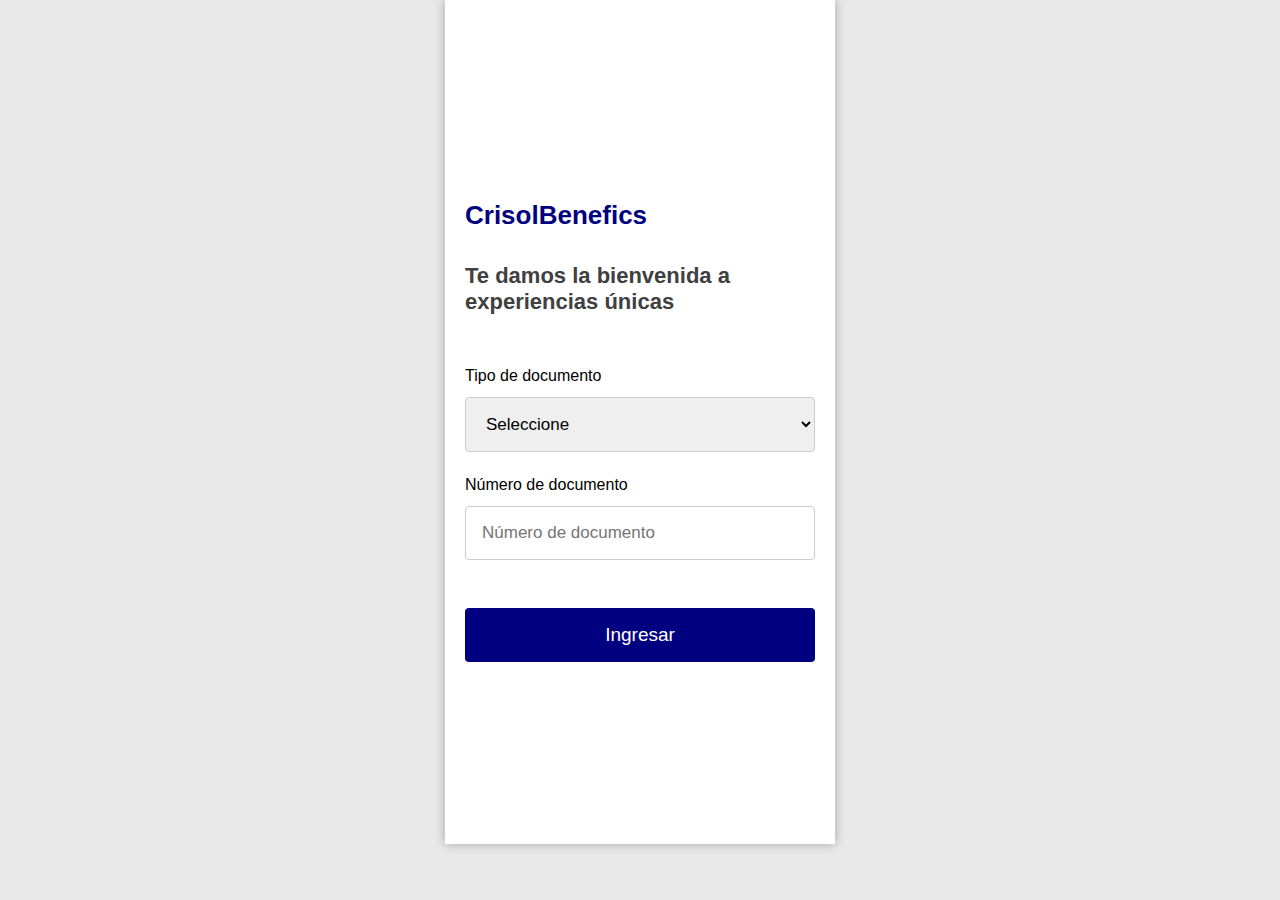
<file: index.html>
<!DOCTYPE html>
<html lang="es">
<head>
<meta charset="UTF-8">
<meta name="viewport" content="width=device-width, initial-scale=1.0">
<title>Crisol Beneficios</title>
<link rel="stylesheet" href="styles.css">
<script src="Scripts.js"></script>
</head>
<body>
<div class="phone">
  <div class="container">
    <h1>CrisolBenefics</h1>
    <h2>Te damos la bienvenida a experiencias únicas</h2>
    <!-- <form action="second_page.html" method="post">  -->
      <div class="form-group">
        <label for="document-type">Tipo de documento</label>
        <select id="document-type" name="document-type">
          <option value="">Seleccione</option>
          <option value="dni">DNI</option>
          <option value="carnet_extranjeria">Carnet de extranjería</option>
          <option value="ruc">RUC</option>
          <option value="pasaporte">Pasaporte</option>
          <option value="otro">Otro</option>
        </select>
      </div>
      <div class="form-group">
        <label for="document-number">Número de documento</label>
        <input type="text" id="document-number" name="document-number" placeholder="Número de documento">
      </div>
      <button type="submit" onclick="redirectTo('second_page.html')">Ingresar</button>
    <!-- </form> -->
  </div>
</div>
</body>
</html>
</file>
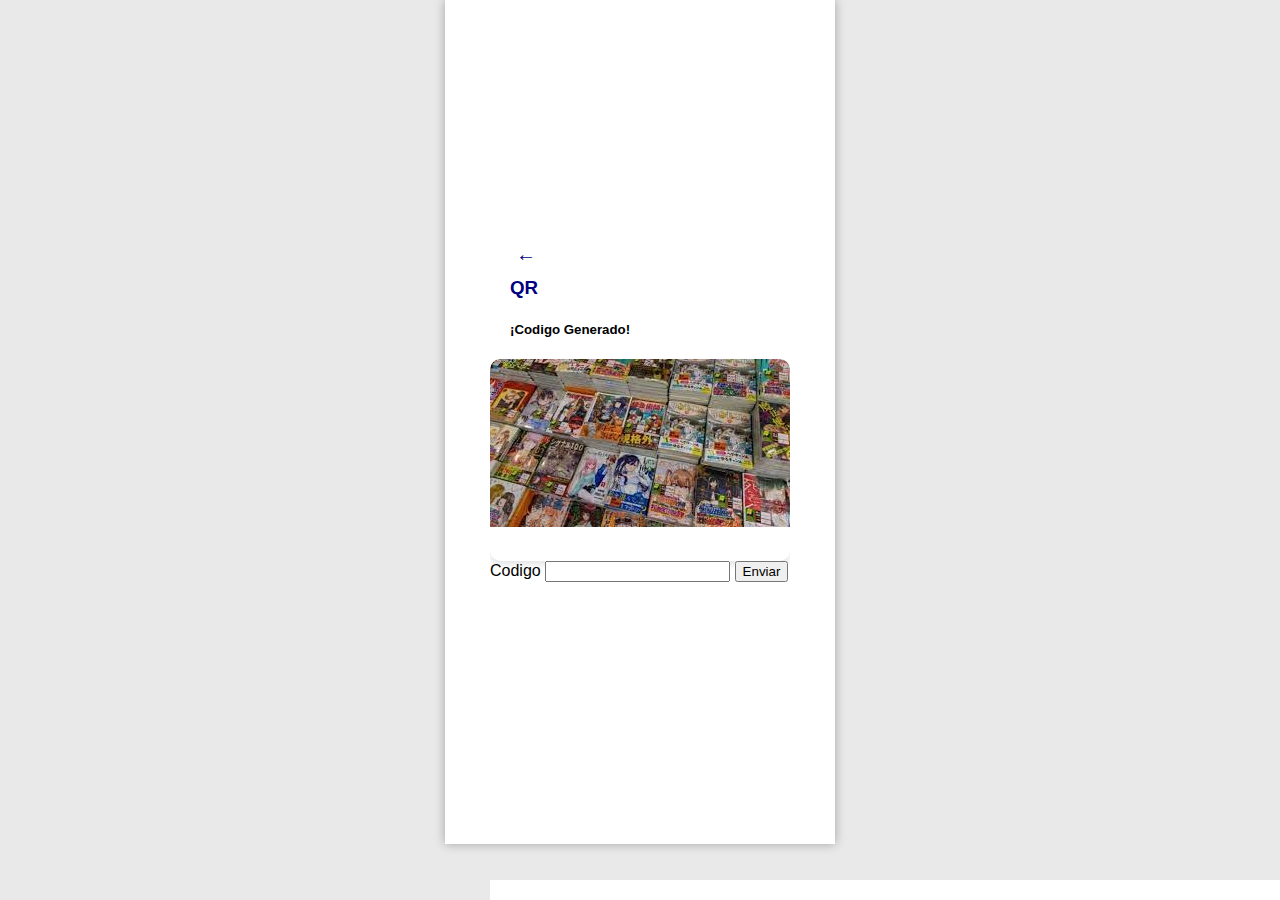
<file: codigo_generado.html>
<!DOCTYPE html>
<html lang="es">
<head>
<meta charset="UTF-8">
<meta name="viewport" content="width=device-width, initial-scale=1.0">
<title>Crisol Beneficios</title>
<link rel="stylesheet" href="style_second.css">
<script src="Scripts.js"></script>
</head>
<body>
<div class="phone">
  <div class="app-container">
    <header>
       <button class="back-button" onclick="goBack()">←</button>
      <h3>QR</h3>
      <h5>¡Codigo Generado!</h5>
    </header>
    <main>
        <div class="contenedor">
            <div class="card" onclick="redirectTo('dsctMVLL.html')">
                <img src="./img/mangas.jpg" alt="MVLL">
                <div class="card_contenedor">
                  <h4></h4>
                </div>
            </div>
        </div>
        <div>
            <form>
                <label for="codigo">Codigo</label>
                <input type="text" name="codigo" id="codigo">
                <button>Enviar</button>
            </form>
        </div>
    </main>
    <footer>

    </footer>
  </div>
</div>
</body>
</html>
</file>
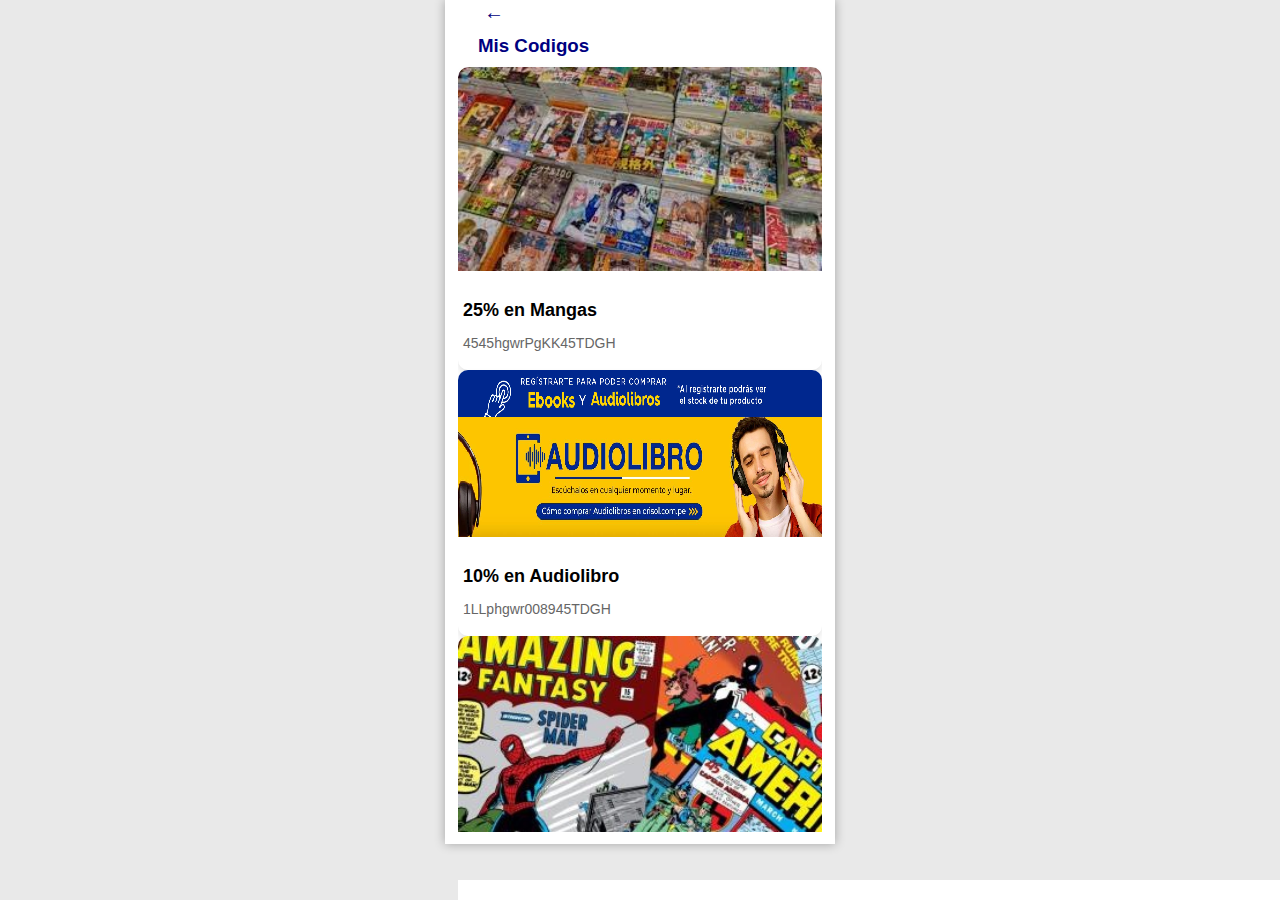
<file: codigos.html>
<!DOCTYPE html>
<html lang="es">
<head>
<meta charset="UTF-8">
<meta name="viewport" content="width=device-width, initial-scale=1.0">
<title>Crisol Beneficios</title>
<link rel="stylesheet" href="style_second.css">
<script src="Scripts.js"></script>
</head>
<body>
<div class="phone">
  <div class="app-container">
    <header>
       <button class="back-button" onclick="goBack()">←</button>
      <h3>Mis Codigos</h3>
    </header>
    <main>
        <div class="contenedor">
            <div class="card" onclick="redirectTo('dsctMVLL.html')">
                <img src="./img/mangas.jpg" alt="MVLL">
                <div class="card_contenedor">
                  <h4>25% en Mangas</h4>
                  <p>4545hgwrPgKK45TDGH</p>
                </div>
            </div>
            <div class="card" onclick="redirectTo('dsctMVLL.html')">
                <img src="./img/audiolibro.png" alt="MVLL">
                <div class="card_contenedor">
                  <h4>10% en Audiolibro</h4>
                  <p>1LLphgwr008945TDGH</p>
                </div>
            </div>
            <div class="card" onclick="redirectTo('dsctMVLL.html')">
                <img src="./img/comicsbook.jpg" alt="MVLL">
                <div class="card_contenedor">
                  <h4>50% en Comics</h4>
                  <p>7999opTTPOUY45422FR</p>
                </div>
            </div>
        </div>
    </main>
    <footer>

    </footer>
  </div>
</div>
</body>
</html>
</file>
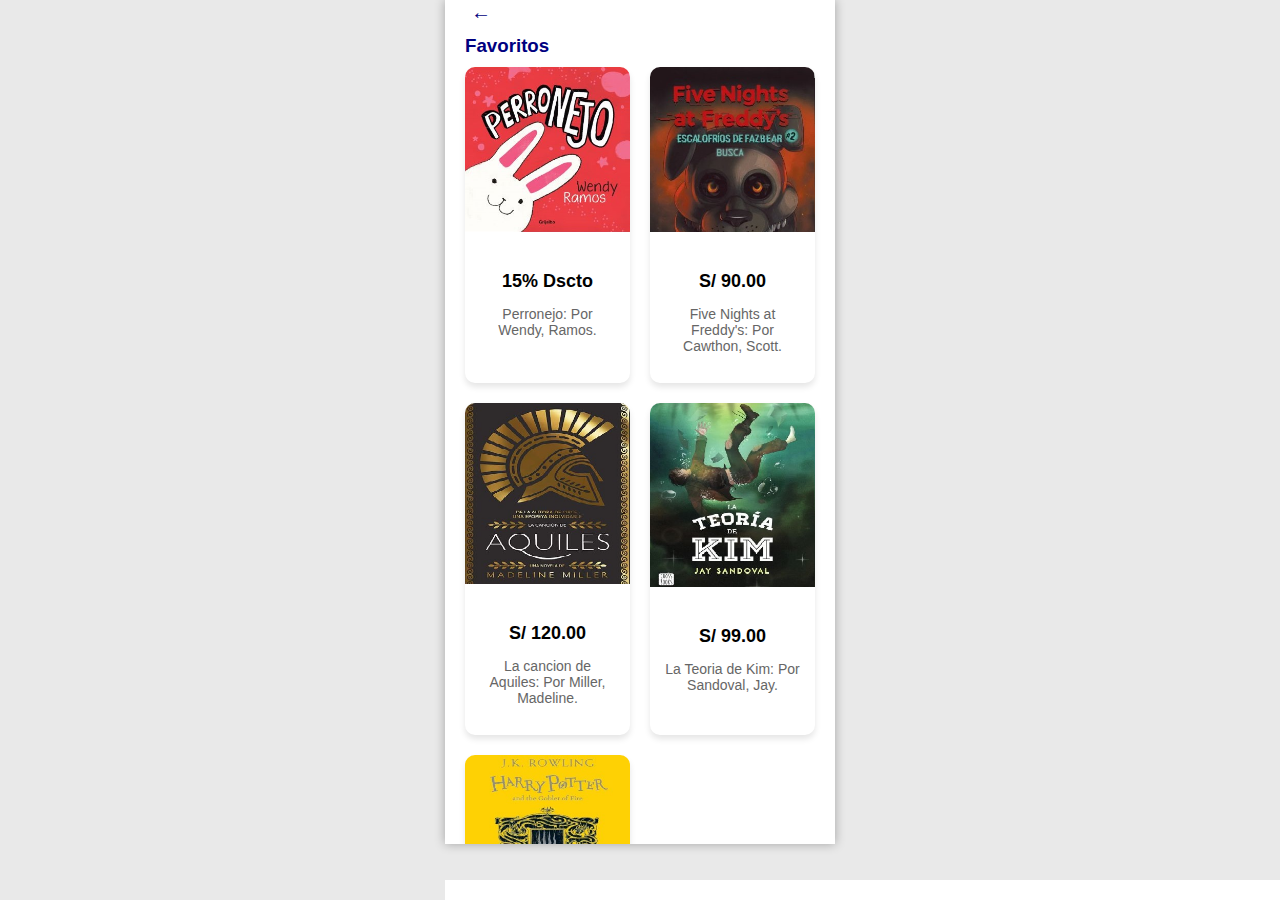
<file: favoritos.html>
<!DOCTYPE html>
<html lang="es">
<head>
<meta charset="UTF-8">
<meta name="viewport" content="width=device-width, initial-scale=1.0">
<title>Crisol Beneficios</title>
<link rel="stylesheet" href="style_second.css">
<script src="Scripts.js"></script>
</head>
<body>
<div class="phone">
  <div class="app-container">
    <header>
       <button class="back-button" onclick="goBack()">←</button>
      <h3>Favoritos</h3>
    </header>
    <main>
      <div class="card-grid">
        <div class="card" onclick="redirectTo('dsctMVLL.html')">
          <img src="./img/Perronejo.jpg" alt="MVLL">
          <div class="card-content">
            <h4>15% Dscto</h4>
            <p>Perronejo: Por Wendy, Ramos.</p>
          </div>
        </div>
        <div class="card" onclick="redirectTo('mangas.html')">
          <img src="./img/Freddys.jpg" alt="Mangas">
          <div class="card-content">
            <h4>S/ 90.00</h4>
            <p>Five Nights at Freddy's: Por Cawthon, Scott.</p>
          </div>
        </div>
        <div class="card" onclick="redirectTo('hp.html')">
          <img src="./img/Aquiles.jpg" alt="HarryPotter">
          <div class="card-content">
            <h4>S/ 120.00</h4>
            <p>La cancion de Aquiles: Por Miller, Madeline.</p>
          </div>
        </div>
        <div class="card" onclick="redirectTo('borges.html')">
          <img src="./img/Kim.jpg" alt="borges">
          <div class="card-content">
            <h4>S/ 99.00</h4>
            <p>La Teoria de Kim: Por Sandoval, Jay.</p>
          </div>
        </div>
        <div class="card" onclick="redirectTo('comic.html')">
            <img src="./img/Harry.jpg" alt="Comic">
            <div class="card-content">
              <h4>S/ 119.00</h4>
              <p>Harry Potter and the Goblet of Fire (Hufflepuff): Por Rowling, J.K.</p>
            </div>
          </div>
      </div>
    </main>
    <footer>

    </footer>
  </div>
</div>
</body>
</html>
</file>
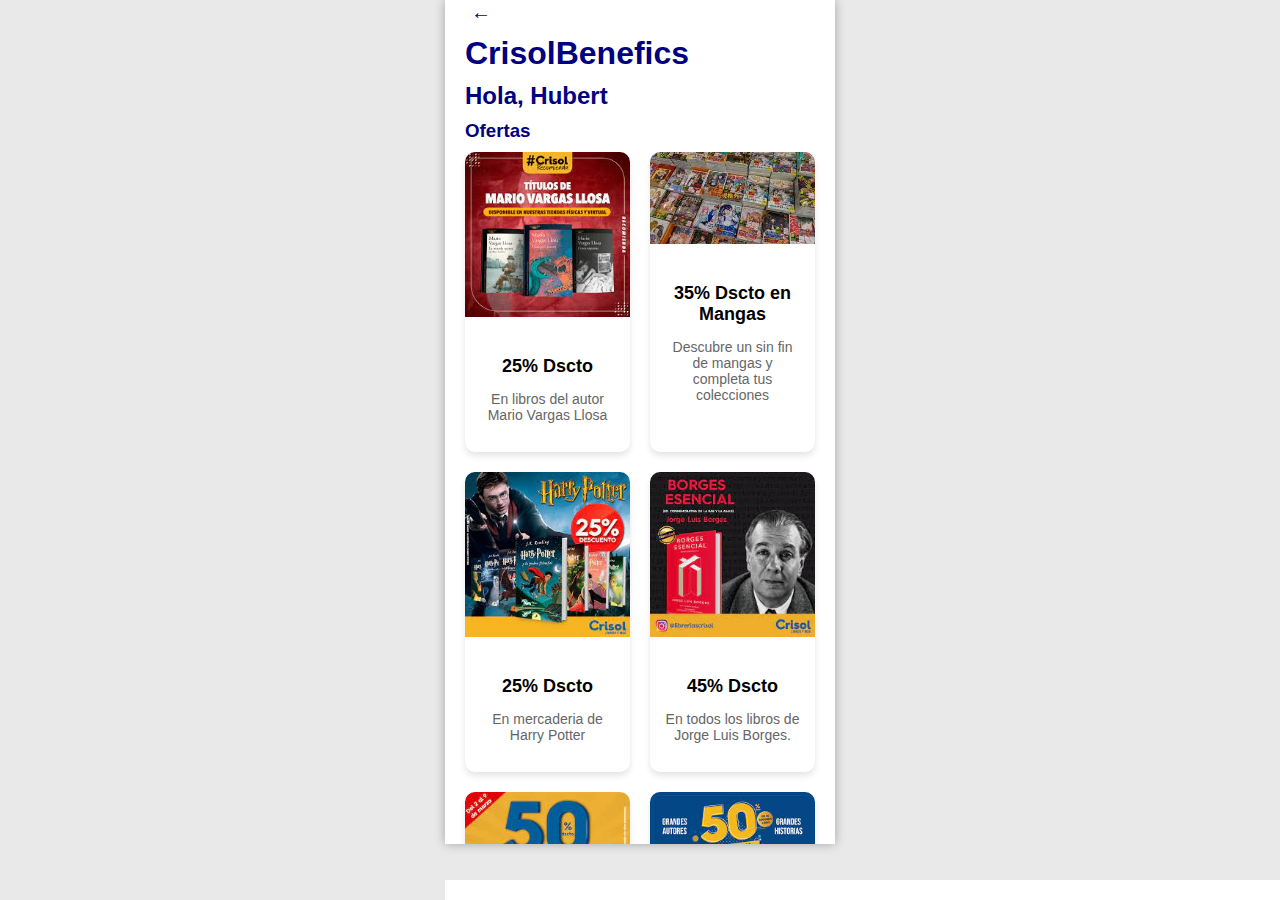
<file: ofertas.html>
<!DOCTYPE html>
<html lang="es">
<head>
<meta charset="UTF-8">
<meta name="viewport" content="width=device-width, initial-scale=1.0">
<title>Crisol Beneficios</title>
<link rel="stylesheet" href="style_second.css">
<script src="Scripts.js"></script>
</head>
<body>
<div class="phone"> <!-- Contenedor que simula un teléfono -->
  <div class="app-container"> <!-- Contenedor de la aplicación -->
    <header>
       <button class="back-button" onclick="goBack()">←</button>
      <h1>CrisolBenefics</h1>
      <h2>Hola, Hubert</h2>
      <h3>Ofertas</h3>
    </header>
    <main>
      <div class="card-grid">
        <div class="card" onclick="redirectTo('dsctMVLL.html')">
          <img src="./img/MVLL.jpg" alt="MVLL">
          <div class="card-content">
            <h4>25% Dscto</h4>
            <p>En libros del autor Mario Vargas Llosa</p>
          </div>
        </div>
        <div class="card" onclick="redirectTo('mangas.html')">
          <img src="./img/mangas.jpg" alt="Mangas">
          <div class="card-content">
            <h4>35% Dscto en Mangas</h4>
            <p>Descubre un sin fin de mangas y completa tus colecciones</p>
          </div>
        </div>
        <div class="card" onclick="redirectTo('hp.html')">
          <img src="./img/hp.jpg" alt="HarryPotter">
          <div class="card-content">
            <h4>25% Dscto</h4>
            <p>En mercaderia de Harry Potter</p>
          </div>
        </div>
        <div class="card" onclick="redirectTo('borges.html')">
          <img src="./img/borges.jpg" alt="borges">
          <div class="card-content">
            <h4>45% Dscto</h4>
            <p>En todos los libros de Jorge Luis Borges.</p>
          </div>
        </div>
        <div class="card" onclick="redirectTo('comic.html')">
            <img src="./img/comics.jpg" alt="Comic">
            <div class="card-content">
              <h4>50% Dscto</h4>
              <p>En comics diversos</p>
            </div>
          </div>
          <div class="card" onclick="redirectTo('got.html')">
            <img src="./img/GOT.jpg" alt="borges">
            <div class="card-content">
              <h4>50% Dscto</h4>
              <p>En todos los libros de George R.R. Martin.</p>
            </div>
          </div>
      </div>
    </main>
    <footer>
      <!-- Iconos de navegación aquí -->
    </footer>
  </div>
</div>
</body>
</html>
</file>
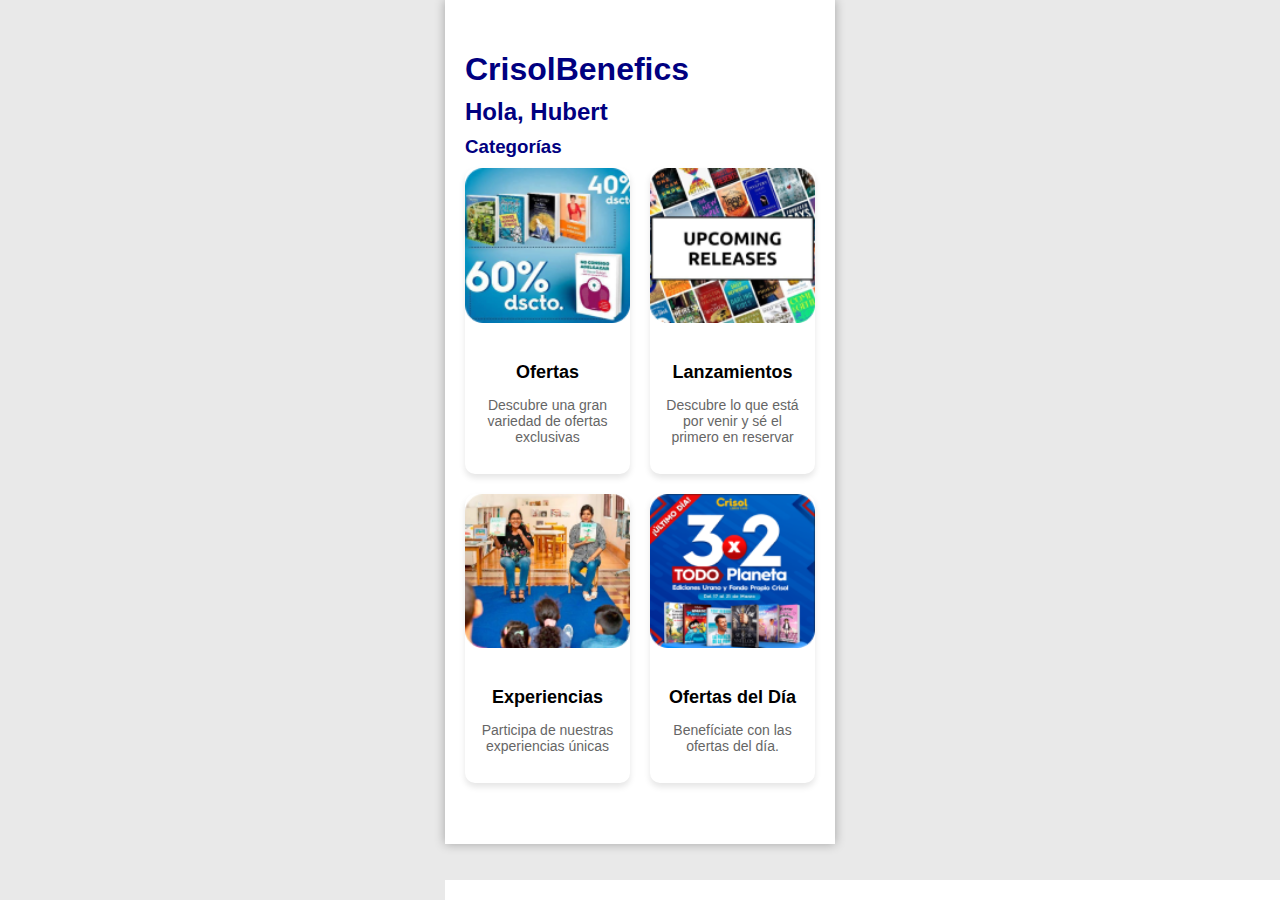
<file: second_page.html>
<!DOCTYPE html>
<html lang="es">
<head>
<meta charset="UTF-8">
<meta name="viewport" content="width=device-width, initial-scale=1.0">
<title>Crisol Beneficios</title>
<link rel="stylesheet" href="style_second.css">
<script src="Scripts.js"></script>
</head>
<body>
<div class="phone"> <!-- Contenedor que simula un teléfono -->
  <div class="app-container"> <!-- Contenedor de la aplicación -->
    <header>
      <h1>CrisolBenefics</h1>
      <h2>Hola, Hubert</h2>
      <h3>Categorías</h3>
    </header>
    <main>
      <div class="card-grid">
        <div class="card" onclick="redirectTo('ofertas.html')">
          <img src="./img/imagen_ofertas.png" alt="Ofertas">
          <div class="card-content">
            <h4>Ofertas</h4>
            <p>Descubre una gran variedad de ofertas exclusivas</p>
          </div>
        </div>
        <div class="card" onclick="redirectTo('lanzamientos.html')">
          <img src="./img/imagen_lanzamientos.png" alt="Lanzamientos">
          <div class="card-content">
            <h4>Lanzamientos</h4>
            <p>Descubre lo que está por venir y sé el primero en reservar</p>
          </div>
        </div>
        <div class="card" onclick="redirectTo('experiencias.html')">
          <img src="./img/imagen_experiencias.png" alt="Experiencias">
          <div class="card-content">
            <h4>Experiencias</h4>
            <p>Participa de nuestras experiencias únicas</p>
          </div>
        </div>
        <div class="card" onclick="redirectTo('ofertaDia.html')">
          <img src="./img/ofertas_del_dia.jp.png" alt="Ofertas del Día">
          <div class="card-content">
            <h4>Ofertas del Día</h4>
            <p>Benefíciate con las ofertas del día.</p>
          </div>
        </div>
      </div>
    </main>
    <footer>
      <!-- Iconos de navegación aquí -->
    </footer>
  </div>
</div>
</body>
</html>
</file>
<file: styles.css>
/* Establecer estilos base y fuentes */
body, html {
  margin: 0;
  padding: 0;
  font-family: 'Arial', sans-serif;
  background: #e9e9e9; /* Color de fondo ligeramente gris */
}

/* Simular un dispositivo iPhone 12 */
.phone {
  width: 390px; /* Ancho de un iPhone 12 */
  height: 844px; /* Altura de un iPhone 12 */
  margin: auto;
  position: relative;
  background: white;
  display: flex;
  flex-direction: column;
  justify-content: center;
  box-shadow: 0 0 10px rgba(0, 0, 0, 0.3); /* Sombra suave alrededor del 'dispositivo' */
}

/* Contenedor principal dentro del 'teléfono' */
.container {
  padding: 60px 20px; /* Espacio superior e interno para simular una aplicación */
}

/* Estilo del título */
h1 {
  font-size: 26px; /* Tamaño de la fuente para el título */
  color: #000080; /* Color de fuente azul para el título */
  margin-bottom: 32px; /* Espacio después del título */
}

/* Estilo del subtítulo */
h2 {
  font-size: 22px; /* Tamaño de la fuente para el subtítulo */
  color: #404040; /* Color de fuente gris para el subtítulo */
  margin-bottom: 52px; /* Espacio después del subtítulo */
}

/* Estilo del formulario y elementos de formulario */
.form-group {
  margin-bottom: 24px; /* Espacio entre los campos del formulario */
}

label {
  display: block;
  margin-bottom: 12px; /* Espacio después de la etiqueta */
}

select, input {
  width: 100%; /* Ancho completo dentro del contenedor */
  padding: 16px; /* Relleno interno para el campo de entrada */
  font-size: 17px; /* Tamaño de la fuente para la entrada */
  border: 1px solid #ccc; /* Borde gris para la entrada */
  border-radius: 4px; /* Bordes redondeados para la entrada */
  box-sizing: border-box; /* El ancho incluye el relleno y el borde */
}

button {
  width: 100%; /* Ancho completo dentro del contenedor */
  padding: 16px; /* Relleno interno para el botón */
  font-size: 19px; /* Tamaño de la fuente para el botón */
  background-color: #000080; /* Fondo azul para el botón */
  color: white; /* Texto blanco para el botón */
  border: none; /* Sin borde para el botón */
  border-radius: 4px; /* Bordes redondeados para el botón */
  margin-top: 24px; /* Espacio antes del botón */
  cursor: pointer; /* Cursor de puntero para indicar clic */
}

button:hover {
  background-color: #0000cc; /* Color de fondo más claro al pasar el mouse */
}

/* Ajustar el diseño para pantallas pequeñas */
@media only screen and (max-width: 400px) {
  .phone {
    width: 100%;
    height: auto;
    box-shadow: none;
    border-radius: 0;
  }

  .container {
    padding: 20px;
  }
}
</file>
<file: style_second.css>
/* Estilos base */
body, html {
    margin: 0;
    padding: 0;
    font-family: 'Arial', sans-serif;
    background: #e9e9e9;
}

/* Simulación de un teléfono móvil */
.phone {
    width: 390px; /* Ancho para simular un iPhone 12 */
    height: 844px; /* Altura para simular un iPhone 12 */
    margin: auto;
    position: relative;
    box-shadow: 0 0 10px rgba(0, 0, 0, 0.3); /* Sombra para simular el teléfono */
    background: white;
    display: flex;
    flex-direction: column;
    justify-content: flex-start; /* Ajuste para alinear el contenido desde la parte superior */
}

.app-container {
    max-width: 390px;
    margin: auto;
    padding-bottom: 20px;
    max-height: 100vh; /* Altura máxima igual a la altura de la ventana */
    overflow-y: auto; /* Agregar desplazamiento vertical si es necesario */
}

header {
    padding-left: 20px; /* Padding para no pegar los textos al borde */
    text-align: left; /* Alineación a la izquierda */
}

header h1, header h2, header h3 {
    color: #000080;
    margin: 10px 0;
}

/* Estilos para los elementos de la tarjeta */
.card-grid {
    display: grid;
    grid-template-columns: repeat(auto-fill, minmax(150px, 1fr));
    gap: 20px;
    padding: 0 20px;
}

.card {
    background: #fff;
    border-radius: 10px;
    box-shadow: 0 4px 6px rgba(0,0,0,0.1);
    overflow: hidden;
    text-align: center;
}

.card img {
    width: 100%;
    height: auto;
    display: block;
}

.card-content {
    padding: 15px;
}

.card h4 {
    margin-bottom: 5px;
    font-size: 18px;
    color: #000;
}

.card p {
    font-size: 14px;
    color: #666;
}

footer {
    display: flex;
    justify-content: space-around;
    padding: 10px;
    background: #fff;
    position: fixed;
    bottom: 0;
    width: 100%;
}

/* Ajustes para dispositivos móviles */
@media only screen and (max-width: 400px) {
    .phone {
        width: 100%;
        height: auto;
        box-shadow: none;
    }

    .app-container {
        width: 100%;
        margin: 0;
    }

    .card-grid {
        grid-template-columns: 1fr;
        padding: 0;
    }

    .card {
        margin: 10px;
    }

    header {
        padding-left: 10px; /* Menor padding para pantallas pequeñas */
    }
}
.back-button {
    background: none;
    border: none;
    font-size: 20px;
    cursor: pointer;
    margin-right: 10px;
    color: #000080;
  }

  .contenedor {
    background: #fff;
    border-radius: 10px;
    box-shadow: 0 4px 6px rgba(0,0,0,0.1);
    overflow: hidden;
    text-align: center;
}

.card_contenedor {
    padding: 5px;
    text-align: left;    
}
</file>
